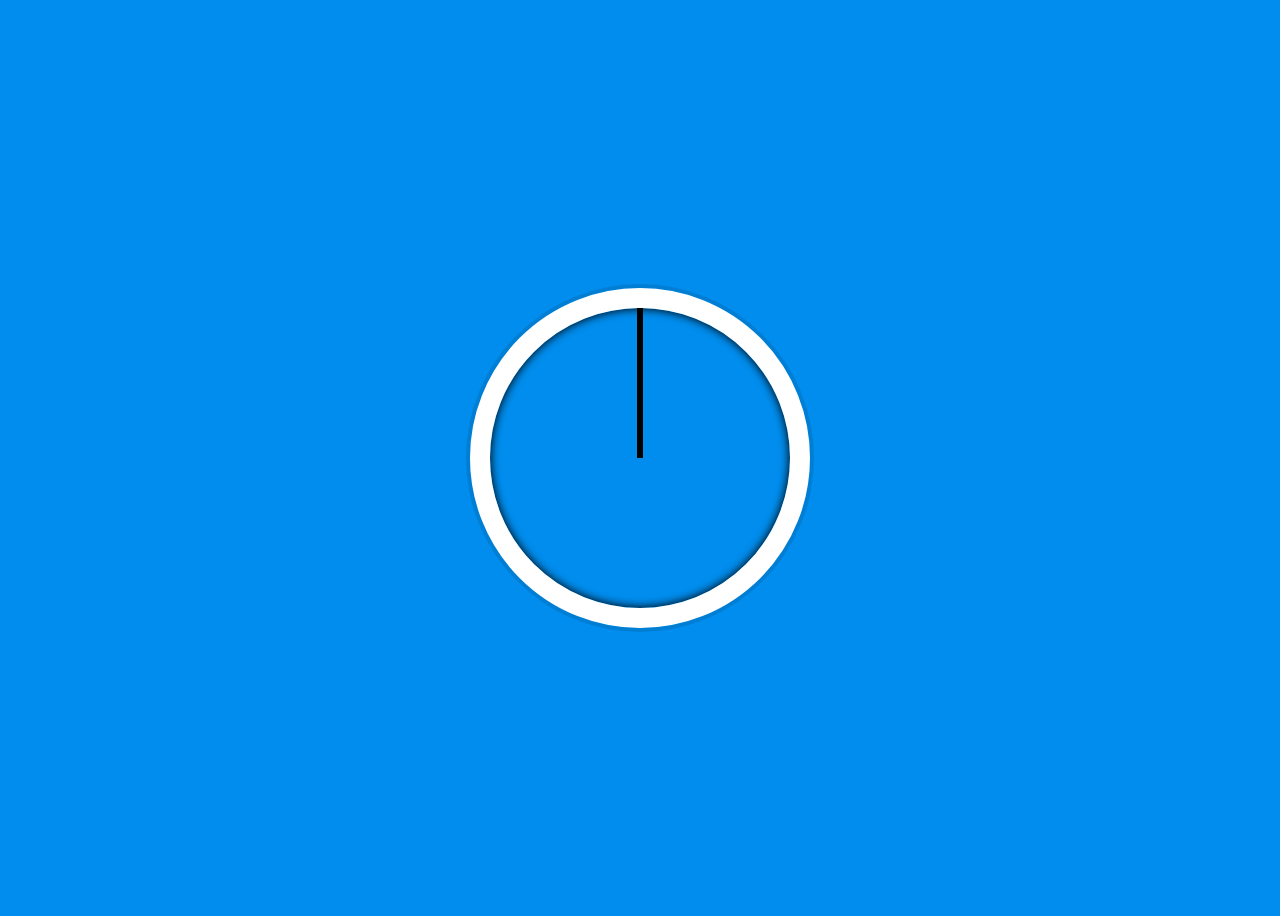
<file: JavaScript-day-2/index.html>
<!DOCTYPE html>
<html lang="en">
  <head>
    <meta charset="UTF-8" />
    <title>Document</title>
  </head>
  <body>
    <div class="clock">
      <div class="clock-face">
        <div class="hand hour-hand"></div>
        <div class="hand min-hand"></div>
        <div class="hand second-hand"></div>
      </div>
    </div>

    <style>
      html {
        background: #018ded;
        background-size: cover;
        font-family: "helvetica neue";
        text-align: center;
        font-size: 10px;
      }
      body {
        font-size: 2rem;
        display: flex;
        flex: 1;
        min-height: 100vh;
        align-items: center;
      }
      .clock {
        width: 30rem;
        height: 30rem;
        border: 20px solid white;
        border-radius: 50%;
        margin: 50px auto;
        position: relative;
        box-shadow: 0 0 0px 4px rgba(0, 0, 0, 0.1), inset 0 0 10px black,
          inset 0 0 10px rgba(0, 0, 0, 0.2);
      }
      .clock-face {
        position: relative;
        width: 100%;
        height: 100%;
        transform: translateY(-3px);
      }
      .hand {
        width: 50%;
        height: 6px;
        background: #000000;
        position: absolute;
        top: 50%;
        transform-origin: 100%;
        transform: rotate(90deg);
        transition: all 0.05s;
        transition-timing-function: cubic-bezier(0.1, 2.7, 0.58, 1);
      }
    </style>

    <script>
      const secondHand = document.querySelector(".second-hand");
      const minsHand = document.querySelector(".mins-hand");
      const hourHand = document.querySelector(".hour-hand");

      function setDate() {
        const now = new Date();

        const seconds = now.getSeconds();
        const secondsDegrees = (seconds / 60) * 360 + 90;
        secondHand.style.transform = `rotate(${secondsDegrees}deg)`;

        const mins = now.getMinutes();
        const minsDegrees = (mins / 60) * 360 + 90;
        hourHand.style.transform = `rotate(${minsDegrees}deg)`;

        const hour = now.getMinutes();
        const hourDegrees = (mins / 60) * 360 + 90;
        hourHand.style.transform = `rotate(${hourDegrees}deg)`;
      }

      setInterval(setDate, 1000);
    </script>
  </body>
</html>
</file>
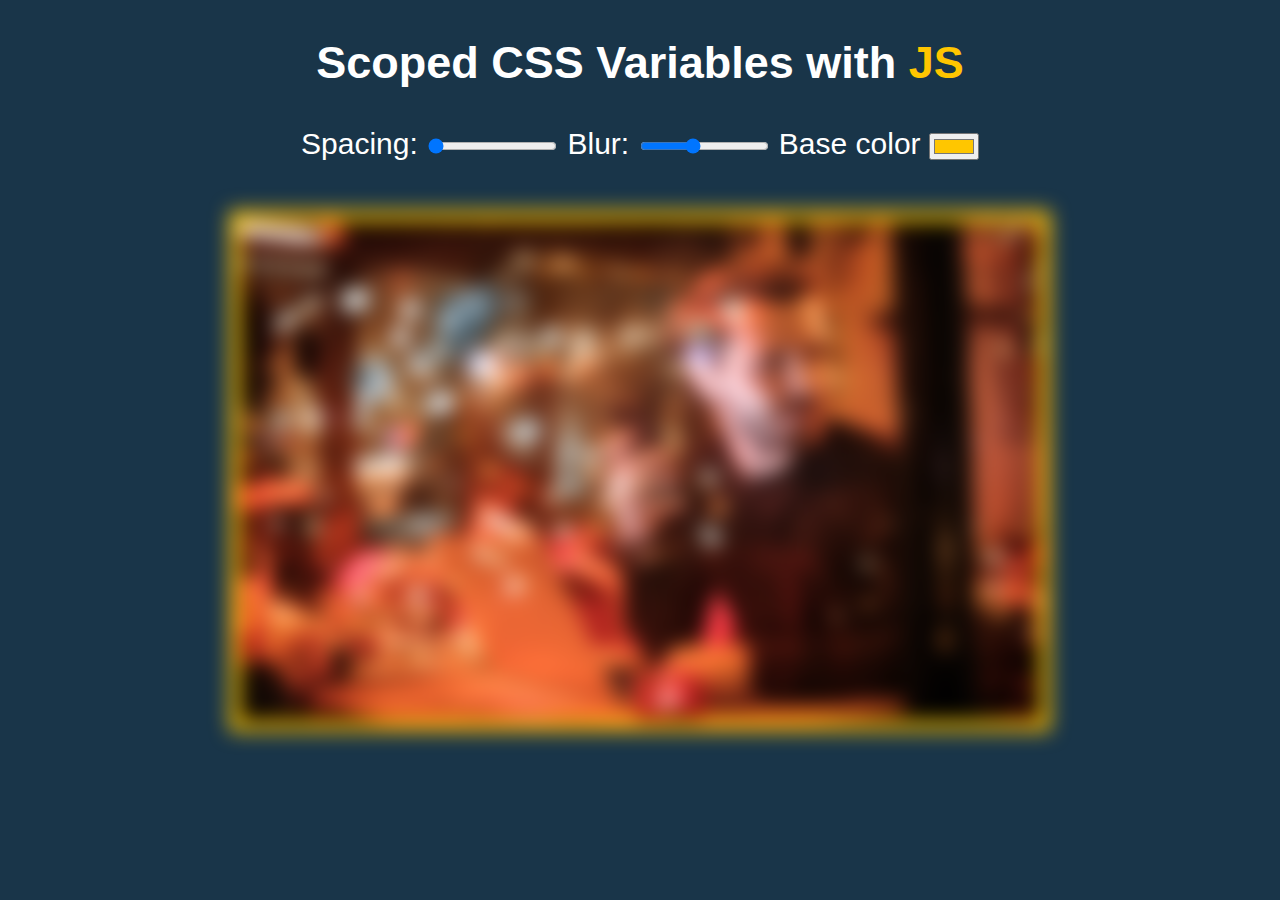
<file: JavaScript-day-3/index.html>
<!DOCTYPE html>
<html lang="en">
  <head>
    <meta charset="UTF-8" />
    <link rel="stylesheet" href="style.css" />
    <title>Scoped CSS Variables and JS</title>
  </head>
  <body>
    <h2>Scoped CSS Variables with <span class="hl">JS</span></h2>
    <div class="controls">
      <label for="spacing">Spacing:</label>
      <input
        type="range"
        name="spacing"
        min="10"
        max="200"
        value="10"
        data-sizing="px"
      />
      <lable for="blur">Blur:</lable>
      <input
        type="range"
        name="blur"
        min="0"
        max="25"
        value="10"
        data-sizing="px"
      />

      <label for="base">Base color</label>
      <input type="color" name="base" value="#ffc600" />
    </div>
    <img src="assets/bruce-mars-e3j2KIAZzMQ-unsplash.jpg" />

    <script src="script.js"></script>
  </body>
</html>
</file>
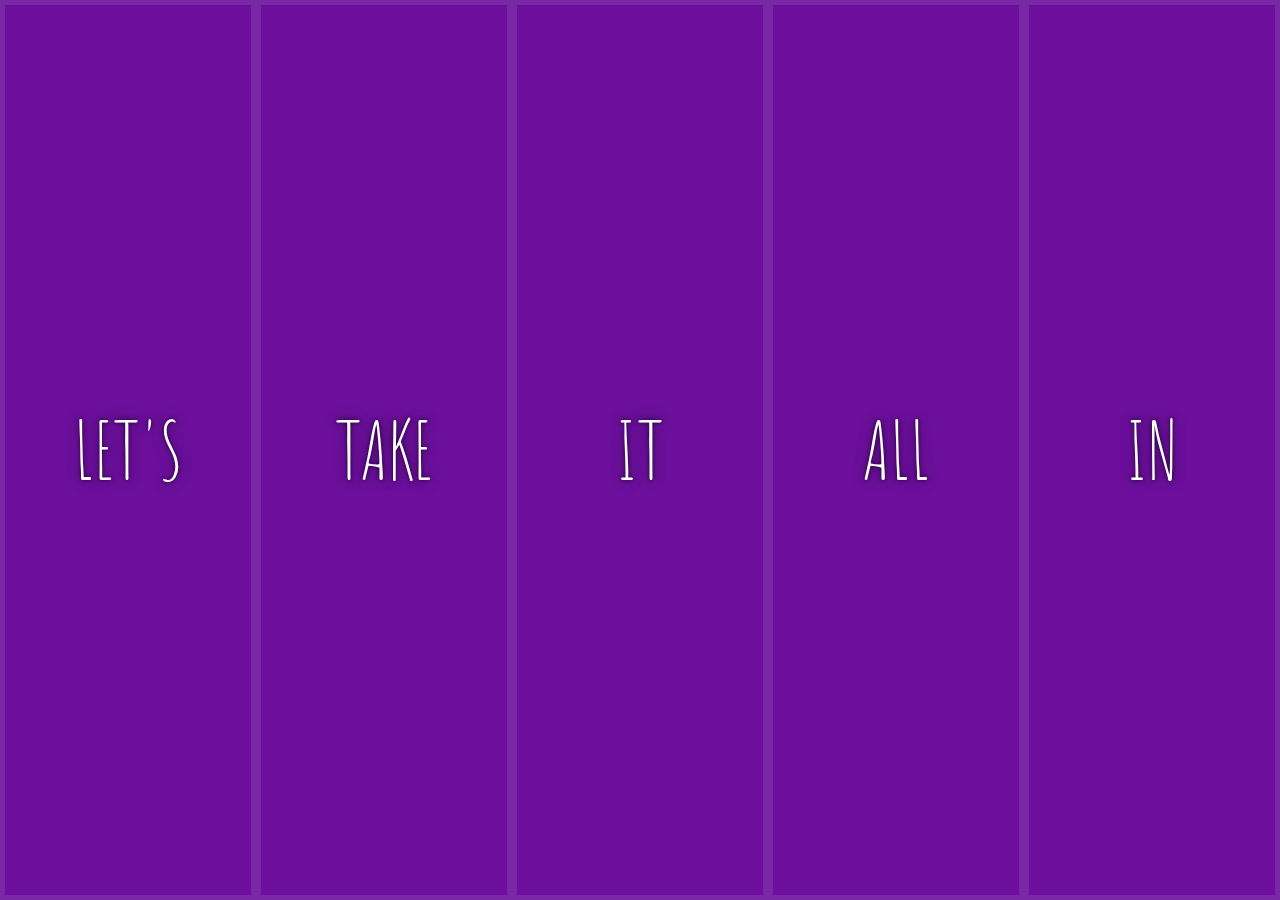
<file: JavaScript-day-5/index.html>
<!DOCTYPE html>
<html lang="en">
  <head>
    <meta charset="UTF-8" />
    <title>Flex Panels 💪</title>
    <link
      href="https://fonts.googleapis.com/css?family=Amatic+SC"
      rel="stylesheet"
      type="text/css"
    />
  </head>
  <body>
    <style>
      html {
        box-sizing: border-box;
        background: #ffc600;
        font-family: "helvetica neue";
        font-size: 20px;
        font-weight: 200;
      }

      body {
        margin: 0;
      }

      *,
      *:before,
      *:after {
        box-sizing: inherit;
      }

      .panels {
        min-height: 100vh;
        overflow: hidden;
        display: flex;
      }

      .panel {
        background: #6b0f9c;
        box-shadow: inset 0 0 0 5px rgba(255, 255, 255, 0.1);
        color: white;
        text-align: center;
        align-items: center;
        /* Safari transitionend event.propertyName === flex */
        /* Chrome + FF transitionend event.propertyName === flex-grow */
        transition: font-size 0.7s cubic-bezier(0.61, -0.19, 0.7, -0.11),
          flex 0.7s cubic-bezier(0.61, -0.19, 0.7, -0.11), background 0.2s;
        font-size: 20px;
        background-size: cover;
        background-position: center;
        flex: 1;
        justify-content: center;
        align-items: center;
        display: flex;
        flex-direction: column;
      }

      .panel1 {
        background-image: url(https://source.unsplash.com/gYl-UtwNg_I/1500x1500);
      }
      .panel2 {
        background-image: url(https://source.unsplash.com/rFKUFzjPYiQ/1500x1500);
      }
      .panel3 {
        background-image: url(https://images.unsplash.com/photo-1465188162913-8fb5709d6d57?ixlib=rb-0.3.5&q=80&fm=jpg&crop=faces&cs=tinysrgb&w=1500&h=1500&fit=crop&s=967e8a713a4e395260793fc8c802901d);
      }
      .panel4 {
        background-image: url(https://source.unsplash.com/ITjiVXcwVng/1500x1500);
      }
      .panel5 {
        background-image: url(https://source.unsplash.com/3MNzGlQM7qs/1500x1500);
      }

      /* Flex Children */
      .panel > * {
        margin: 0;
        width: 100%;
        transition: transform 0.5s;
        display: flex;
        flex: 1 0 auto;
        justify-content: center;
        align-items: center;
      }

      .panel > *:first-child {
        transform: translateY(-100%);
      }

      .panel.open-active > *:first-child {
        transform: translateY(0);
      }

      .panel > *:last-child {
        transform: translateY(100%);
      }

      .panel.open-active > *:last-child {
        transform: translateY(0);
      }

      .panel p {
        text-transform: uppercase;
        font-family: "Amatic SC", cursive;
        text-shadow: 0 0 4px rgba(0, 0, 0, 0.72), 0 0 14px rgba(0, 0, 0, 0.45);
        font-size: 2em;
      }

      .panel p:nth-child(2) {
        font-size: 4em;
      }

      .panel.open {
        flex: 5;
        font-size: 40px;
      }
    </style>

    <div class="panels">
      <div class="panel panel1">
        <p>Hey</p>
        <p>Let's</p>
        <p>Dance</p>
      </div>
      <div class="panel panel2">
        <p>Give</p>
        <p>Take</p>
        <p>Receive</p>
      </div>
      <div class="panel panel3">
        <p>Experience</p>
        <p>It</p>
        <p>Today</p>
      </div>
      <div class="panel panel4">
        <p>Give</p>
        <p>All</p>
        <p>You can</p>
      </div>
      <div class="panel panel5">
        <p>Life</p>
        <p>In</p>
        <p>Motion</p>
      </div>
    </div>

    <script>
      const panels = document.querySelectorAll(".panel");

      function toggleOpen() {
        this.classList.toggle("open");
      }

      function toggleActive() {
        this.classList.toggle("open-active");
      }

      panels.forEach(panel => panel.addEventListener("click, toggleOpen"));
      panels.forEach(panel =>
        panel.addEventListener("transitionend, toggleActive")
      );
    </script>
  </body>
</html>
</file>
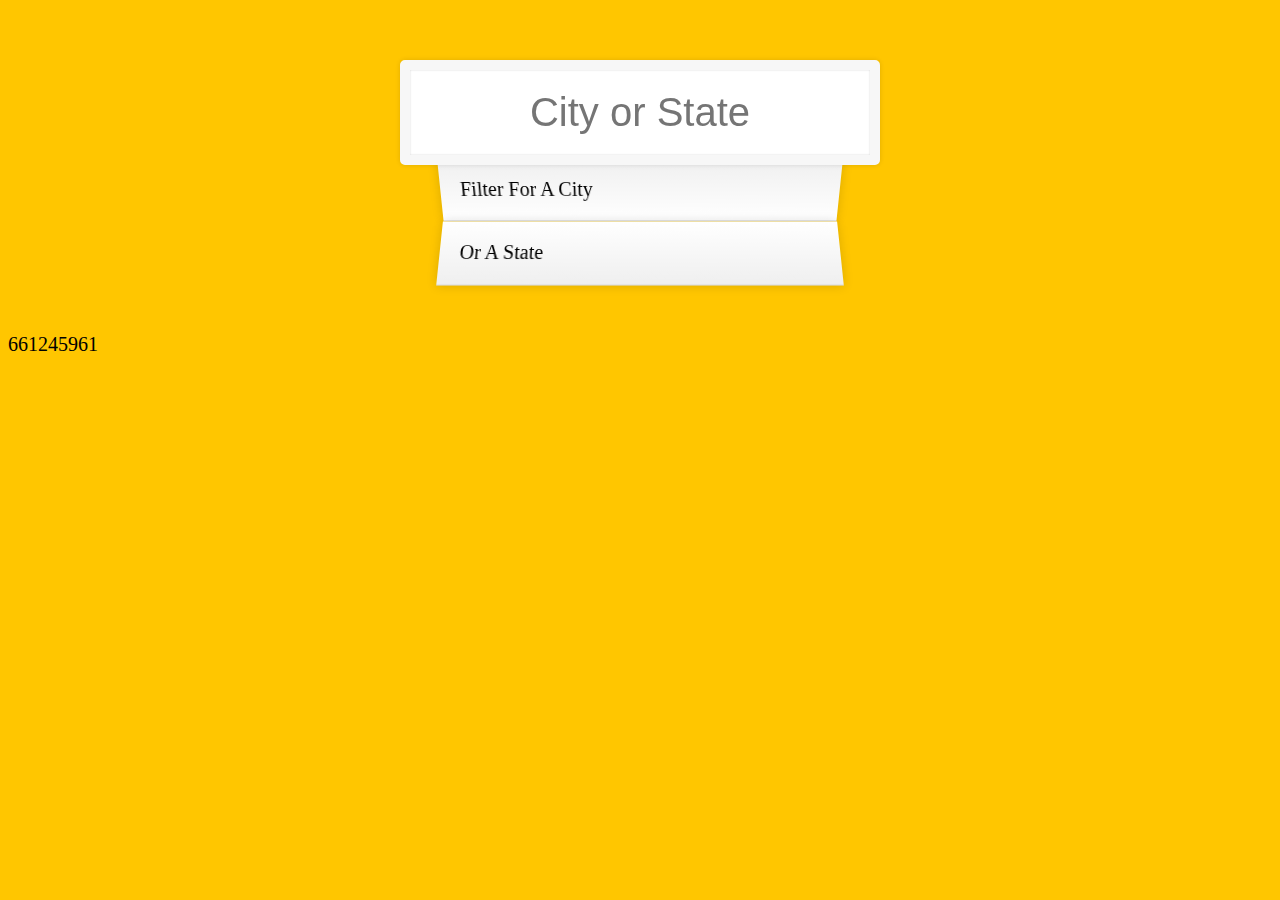
<file: JavaScript-day-6/index.html>
<!DOCTYPE html>
<html lang="en">
  <head>
    <meta charset="UTF-8" />
    <meta name="viewport" content="width=device-width, initial-scale=1.0" />
    <link rel="stylesheet" href="./style.css" />
    <title>JavaScript-Day-6 Ajax Type Ahead with fetch()</title>
  </head>
  <body>
    <form class="search-form">
      <input type="text" class="search" placeholder="City or State" />
      <ul class="suggestions">
        <li>Filter for a city</li>
        <li>or a state</li>
      </ul>
    </form>
    <script src="./main-js.js"></script>
    661245961
  </body>
</html>
</file>
<file: JavaScript-day-3/style.css>
:root {
  --base: #ffc600;
  --spacing: 10px;
  --blur: 10px;
}

body {
  text-align: center;
  background: #193549;
  color: white;
  font-family: "helvetica neue", sans-serif;
  font-weight: 100;
  font-size: 30px;
}

.controls {
  margin-bottom: 50px;
}

img {
  padding: var(--spacing);
  width: 800px;
  height: 500px;
  background: var(--base);
  filter: blur(var(--blur));
}

.hl {
  color: var(--base);
}
</file>
<file: JavaScript-day-6/style.css>
html {
  box-sizing: border-box;
  background: #ffc600;
  font-family: "helvetica neue";
  font-size: 20px;
  font-weight: 200;
}

*,
*:before,
*:after {
  box-sizing: inherit;
}

input {
  width: 100%;
  padding: 20px;
}

.search-form {
  max-width: 400px;
  margin: 50px auto;
}

input.search {
  margin: 0;
  text-align: center;
  outline: 0;
  border: 10px solid #f7f7f7;
  width: 120%;
  left: -10%;
  position: relative;
  top: 10px;
  z-index: 2;
  border-radius: 5px;
  font-size: 40px;
  box-shadow: 0 0 5px rgba(0, 0, 0, 0.12), inset 0 0 2px rgba(0, 0, 0, 0.19);
}

.suggestions {
  margin: 0;
  padding: 0;
  position: relative;
  /*perspective: 20px;*/
}

.suggestions li {
  background: white;
  list-style: none;
  border-bottom: 1px solid #d8d8d8;
  box-shadow: 0 0 10px rgba(0, 0, 0, 0.14);
  margin: 0;
  padding: 20px;
  transition: background 0.2s;
  display: flex;
  justify-content: space-between;
  text-transform: capitalize;
}

.suggestions li:nth-child(even) {
  transform: perspective(100px) rotateX(3deg) translateY(2px) scale(1.001);
  background: linear-gradient(to bottom, #ffffff 0%, #efefef 100%);
}

.suggestions li:nth-child(odd) {
  transform: perspective(100px) rotateX(-3deg) translateY(3px);
  background: linear-gradient(to top, #ffffff 0%, #efefef 100%);
}

span.population {
  font-size: 15px;
}

.hl {
  background: #ffc600;
}
</file>
